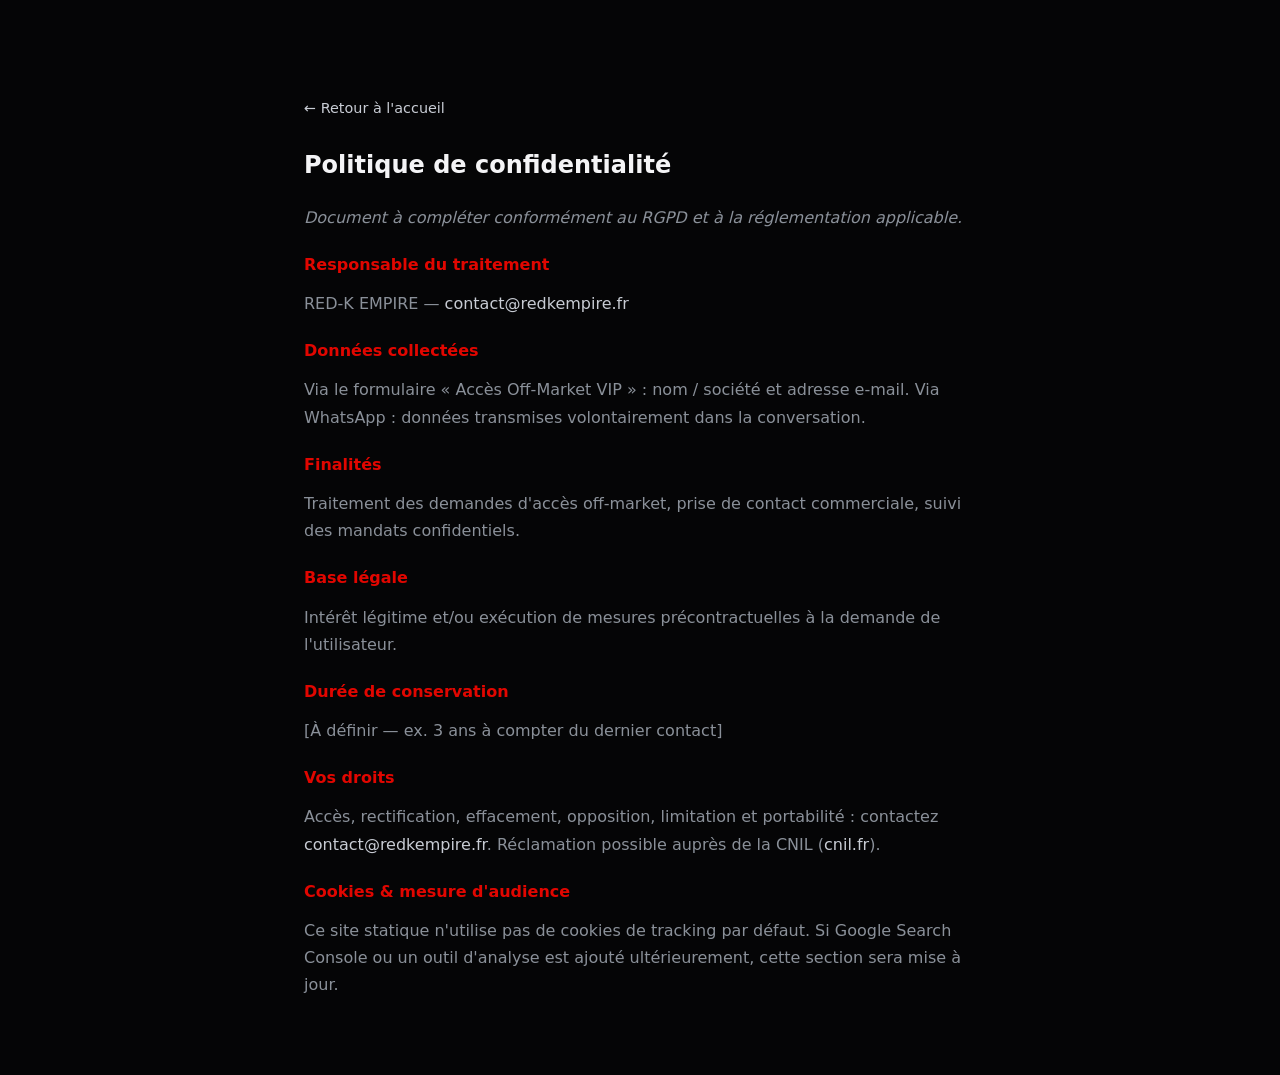
<file: confidentialite.html>
<!DOCTYPE html>
<html lang="fr">
<head>
  <meta charset="UTF-8" />
  <meta name="viewport" content="width=device-width, initial-scale=1.0" />
  <title>Politique de confidentialité — RED-K EMPIRE</title>
  <meta name="description" content="Politique de confidentialité RED-K EMPIRE — protection des données personnelles (RGPD)." />
  <meta name="robots" content="index, follow" />
  <link rel="canonical" href="https://redkempire.fr/confidentialite.html" />
  <link rel="icon" href="/favicon.ico" sizes="any" />
  <link rel="stylesheet" href="/css/main.css" />
  <style>
    .legal { max-width: 720px; margin: 0 auto; padding: 6rem 1.5rem 4rem; }
    .legal h1 { font-family: var(--font-display); font-size: 1.5rem; margin-bottom: 1.5rem; }
    .legal h2 { font-size: 1rem; margin: 1.5rem 0 0.5rem; color: var(--red); }
    .legal p, .legal li { color: var(--chrome-dim); line-height: 1.7; margin-bottom: 0.75rem; }
    .legal a { color: var(--chrome); }
    .legal__back { display: inline-block; margin-bottom: 2rem; font-size: 0.9rem; }
  </style>
</head>
<body class="site">
  <main class="legal">
    <a class="legal__back" href="/">← Retour à l'accueil</a>
    <h1>Politique de confidentialité</h1>
    <p><em>Document à compléter conformément au RGPD et à la réglementation applicable.</em></p>

    <h2>Responsable du traitement</h2>
    <p>RED-K EMPIRE — <a href="mailto:contact@redkempire.fr">contact@redkempire.fr</a></p>

    <h2>Données collectées</h2>
    <p>Via le formulaire « Accès Off-Market VIP » : nom / société et adresse e-mail. Via WhatsApp : données transmises volontairement dans la conversation.</p>

    <h2>Finalités</h2>
    <p>Traitement des demandes d'accès off-market, prise de contact commerciale, suivi des mandats confidentiels.</p>

    <h2>Base légale</h2>
    <p>Intérêt légitime et/ou exécution de mesures précontractuelles à la demande de l'utilisateur.</p>

    <h2>Durée de conservation</h2>
    <p>[À définir — ex. 3 ans à compter du dernier contact]</p>

    <h2>Vos droits</h2>
    <p>Accès, rectification, effacement, opposition, limitation et portabilité : contactez <a href="mailto:contact@redkempire.fr">contact@redkempire.fr</a>. Réclamation possible auprès de la CNIL (<a href="https://www.cnil.fr" rel="noopener noreferrer" target="_blank">cnil.fr</a>).</p>

    <h2>Cookies &amp; mesure d'audience</h2>
    <p>Ce site statique n'utilise pas de cookies de tracking par défaut. Si Google Search Console ou un outil d'analyse est ajouté ultérieurement, cette section sera mise à jour.</p>
  </main>
</body>
</html>
</file>
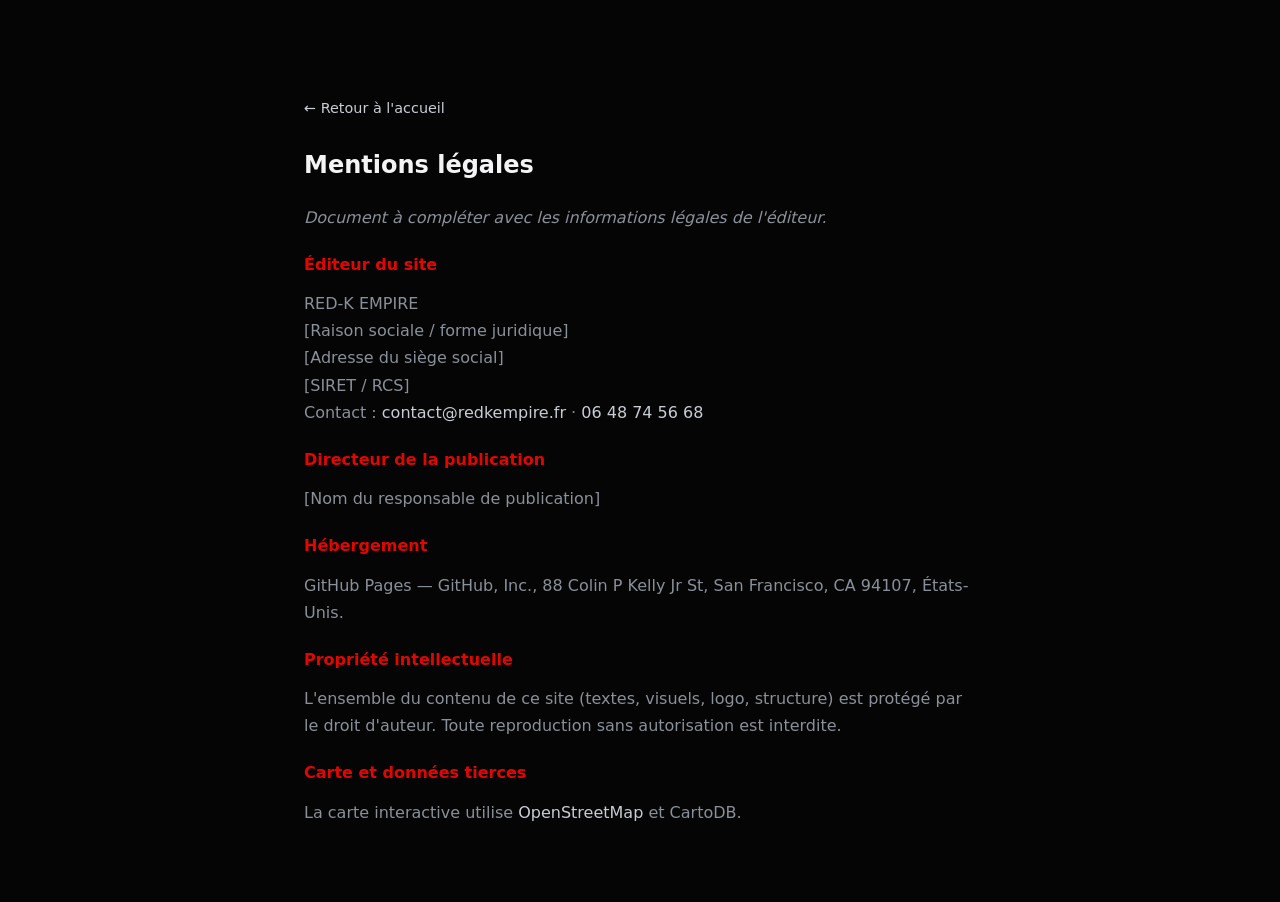
<file: mentions-legales.html>
<!DOCTYPE html>
<html lang="fr">
<head>
  <meta charset="UTF-8" />
  <meta name="viewport" content="width=device-width, initial-scale=1.0" />
  <title>Mentions légales — RED-K EMPIRE</title>
  <meta name="description" content="Mentions légales du site RED-K EMPIRE — immobilier commercial en France — redkempire.fr" />
  <meta name="robots" content="index, follow" />
  <link rel="canonical" href="https://redkempire.fr/mentions-legales.html" />
  <link rel="icon" href="/favicon.ico" sizes="any" />
  <link rel="stylesheet" href="/css/main.css" />
  <style>
    .legal { max-width: 720px; margin: 0 auto; padding: 6rem 1.5rem 4rem; }
    .legal h1 { font-family: var(--font-display); font-size: 1.5rem; margin-bottom: 1.5rem; }
    .legal h2 { font-size: 1rem; margin: 1.5rem 0 0.5rem; color: var(--red); }
    .legal p, .legal li { color: var(--chrome-dim); line-height: 1.7; margin-bottom: 0.75rem; }
    .legal a { color: var(--chrome); }
    .legal__back { display: inline-block; margin-bottom: 2rem; font-size: 0.9rem; }
  </style>
</head>
<body class="site">
  <main class="legal">
    <a class="legal__back" href="/">← Retour à l'accueil</a>
    <h1>Mentions légales</h1>
    <p><em>Document à compléter avec les informations légales de l'éditeur.</em></p>

    <h2>Éditeur du site</h2>
    <p>RED-K EMPIRE<br />[Raison sociale / forme juridique]<br />[Adresse du siège social]<br />[SIRET / RCS]<br />Contact : <a href="mailto:contact@redkempire.fr">contact@redkempire.fr</a> · <a href="tel:+33648745668">06 48 74 56 68</a></p>

    <h2>Directeur de la publication</h2>
    <p>[Nom du responsable de publication]</p>

    <h2>Hébergement</h2>
    <p>GitHub Pages — GitHub, Inc., 88 Colin P Kelly Jr St, San Francisco, CA 94107, États-Unis.</p>

    <h2>Propriété intellectuelle</h2>
    <p>L'ensemble du contenu de ce site (textes, visuels, logo, structure) est protégé par le droit d'auteur. Toute reproduction sans autorisation est interdite.</p>

    <h2>Carte et données tierces</h2>
    <p>La carte interactive utilise <a href="https://www.openstreetmap.org/copyright" rel="noopener noreferrer" target="_blank">OpenStreetMap</a> et CartoDB.</p>
  </main>
</body>
</html>
</file>
<file: css/main.css>
/* ============================================
   RED-K EMPIRE — Mockup Maze Bank (image_4)
   ============================================ */

:root {
  --bg-void: #050506;
  --bg-graphite: #0a0a0c;
  --bg-panel: #111114;
  --bg-bar: rgba(18, 18, 22, 0.92);
  --chrome: #c8ccd4;
  --chrome-bright: #eef0f4;
  --chrome-dim: #8a9099;
  --red: #e10600;
  --red-hot: #ff1a1a;
  --red-glow: rgba(225, 6, 0, 0.55);
  --text: #f4f4f6;
  --text-muted: #9a9aa3;
  --border: rgba(200, 204, 212, 0.22);
  --border-soft: rgba(200, 204, 212, 0.12);
  --font-ui: "Rajdhani", "Inter", system-ui, sans-serif;
  --font-display: "Orbitron", "Rajdhani", system-ui, sans-serif;
  --font-body: "IBM Plex Sans", "Inter", system-ui, sans-serif;
  --header-h: 72px;
  --logo-h: 112px;
  --logo-overhang: 40px;
  --ease: cubic-bezier(0.22, 1, 0.36, 1);
  --container: 1200px;
}

*, *::before, *::after { box-sizing: border-box; }
html { scroll-behavior: smooth; }
body {
  margin: 0;
  font-family: var(--font-body);
  color: var(--text);
  background: var(--bg-void);
  line-height: 1.45;
  -webkit-font-smoothing: antialiased;
}
img { max-width: 100%; height: auto; display: block; }
a { color: inherit; text-decoration: none; }
ul { list-style: none; margin: 0; padding: 0; }
button, input, select { font: inherit; color: inherit; border: none; background: none; }
button { cursor: pointer; }
h1, h2, h3 { margin: 0; font-weight: 600; line-height: 1.2; }

.sr-only {
  position: absolute; width: 1px; height: 1px; padding: 0; margin: -1px;
  overflow: hidden; clip: rect(0,0,0,0); white-space: nowrap; border: 0;
}
.skip-link {
  position: absolute; left: -9999px; top: 0; z-index: 1000;
  padding: 0.75rem 1rem; background: var(--red); color: #fff;
}
.skip-link:focus { left: 1rem; top: 1rem; }

.container {
  width: min(100% - 2.5rem, var(--container));
  margin-inline: auto;
}

/* —— Header —— */
.site-header {
  position: sticky;
  top: 0;
  z-index: 200;
  height: var(--header-h);
  overflow: visible;
  background: rgba(8, 8, 10, 0.96);
  backdrop-filter: blur(14px);
  border-bottom: none;
}

/* Ligne séparatrice — trait rouge sous le logo, fade vers la droite */
.site-header::after {
  content: "";
  position: absolute;
  left: 0;
  right: 0;
  bottom: 0;
  height: 1px;
  background: linear-gradient(
    90deg,
    rgba(255, 55, 45, 0.98) 0%,
    rgba(225, 6, 0, 0.92) 6%,
    rgba(225, 6, 0, 0.72) 14%,
    rgba(225, 6, 0, 0.42) 26%,
    rgba(160, 24, 18, 0.22) 38%,
    rgba(200, 204, 212, 0.18) 52%,
    rgba(200, 204, 212, 0.1) 100%
  );
  pointer-events: none;
  z-index: 204;
  animation: header-line-glow 2.8s ease-in-out infinite;
}

/* Shimmer animé qui traverse la ligne */
.site-header::before {
  content: "";
  position: absolute;
  left: 0;
  right: 0;
  bottom: -1px;
  height: 3px;
  background: linear-gradient(
    90deg,
    transparent 0%,
    transparent 42%,
    rgba(255, 255, 255, 0.15) 46%,
    rgba(255, 120, 100, 0.95) 49.5%,
    rgba(255, 255, 255, 0.85) 50%,
    rgba(255, 100, 80, 0.95) 50.5%,
    rgba(255, 255, 255, 0.15) 54%,
    transparent 58%,
    transparent 100%
  );
  background-size: 220% 100%;
  filter: blur(0.6px);
  pointer-events: none;
  z-index: 205;
  animation: header-line-sweep 3.2s ease-in-out infinite;
}

@keyframes header-line-glow {
  0%, 100% {
    box-shadow:
      0 0 6px rgba(225, 6, 0, 0.28),
      0 1px 0 rgba(255, 255, 255, 0.04);
  }
  50% {
    box-shadow:
      0 0 16px rgba(225, 6, 0, 0.55),
      0 0 28px rgba(255, 70, 50, 0.22),
      0 1px 0 rgba(255, 255, 255, 0.1);
  }
}

@keyframes header-line-sweep {
  0% { background-position: 120% 0; opacity: 0.55; }
  45% { opacity: 1; }
  100% { background-position: -20% 0; opacity: 0.55; }
}

.site-header__inner {
  display: grid;
  grid-template-columns: auto 1fr;
  align-items: center;
  height: var(--header-h);
  gap: 1rem 2rem;
  overflow: visible;
  position: relative;
  z-index: 210;
}

/* Logo — déborde sous la navbar (effet maquette) */
.brand {
  display: flex;
  align-items: flex-start;
  flex-shrink: 0;
  line-height: 0;
  overflow: visible;
  position: relative;
  z-index: 220;
  margin-bottom: calc(-1 * var(--logo-overhang));
  padding-top: 0.15rem;
}

.brand__logo {
  display: block;
  height: var(--logo-h);
  width: auto;
  max-width: none;
  object-fit: contain;
  object-position: left top;
  filter:
    drop-shadow(0 6px 18px rgba(0, 0, 0, 0.55))
    drop-shadow(0 0 22px rgba(225, 6, 0, 0.12));
  transition: opacity 0.2s var(--ease), transform 0.25s var(--ease);
}
.brand:hover .brand__logo {
  opacity: 0.96;
  transform: translateY(-1px);
}

.nav {
  display: flex;
  align-items: center;
  justify-content: center;
  justify-self: center;
}

.nav__list {
  display: flex;
  align-items: center;
  gap: 0.6rem;
}

.nav__sep {
  color: var(--chrome-dim);
  font-weight: 300;
  font-size: 0.85rem;
  opacity: 0.45;
  user-select: none;
}

.nav__link {
  font-family: var(--font-body);
  font-size: 0.8125rem;
  font-weight: 500;
  letter-spacing: 0.12em;
  text-transform: capitalize;
  color: var(--chrome-bright);
  padding: 0.2rem 0;
  border-bottom: 1.5px solid transparent;
  transition: color 0.2s, border-color 0.2s;
  opacity: 0.85;
}
.nav__link:hover { color: #fff; opacity: 1; }
.nav__link.is-active {
  border-bottom-color: var(--red);
  color: #fff;
  opacity: 1;
}

.header-cta {
  display: inline-flex;
  align-items: center;
  gap: 0.55rem;
  padding: 0.5rem 1rem 0.5rem 1.1rem;
  font-family: var(--font-ui);
  font-size: 0.72rem;
  font-weight: 700;
  letter-spacing: 0.1em;
  text-transform: uppercase;
  white-space: nowrap;
  color: var(--chrome-bright);
  border-radius: 6px;
  border: 1px solid rgba(200, 204, 212, 0.35);
  background: linear-gradient(180deg, rgba(70, 74, 82, 0.5) 0%, rgba(18, 18, 22, 0.95) 55%, rgba(10, 10, 12, 1) 100%);
  box-shadow:
    inset 0 1px 0 rgba(255, 255, 255, 0.14),
    0 4px 14px rgba(0, 0, 0, 0.35);
  transition: border-color 0.25s, box-shadow 0.3s, transform 0.2s var(--ease);
  justify-self: end;
}
.header-cta:hover {
  border-color: rgba(225, 6, 0, 0.45);
  box-shadow:
    inset 0 1px 0 rgba(255, 255, 255, 0.16),
    0 0 18px rgba(255, 0, 51, 0.18);
  transform: translateY(-1px);
}
.header-cta__lock {
  flex-shrink: 0;
  filter: drop-shadow(0 1px 2px rgba(0, 0, 0, 0.4));
}
.header-cta__icon {
  font-size: 0.75rem;
  opacity: 0.9;
}
.header-cta--mobile { display: none; }

.nav__pulse { display: none; }
.nav__cta { display: none; }

.nav-toggle {
  display: none;
  flex-direction: column;
  justify-content: center;
  gap: 5px;
  width: 44px;
  height: 44px;
  padding: 10px;
  justify-self: end;
  grid-column: 3;
}
.nav-toggle__bar {
  display: block;
  height: 1.5px;
  background: var(--chrome);
  transition: transform 0.3s var(--ease), opacity 0.3s;
}
.nav-toggle[aria-expanded="true"] .nav-toggle__bar:nth-child(1) {
  transform: translateY(6.5px) rotate(45deg);
}
.nav-toggle[aria-expanded="true"] .nav-toggle__bar:nth-child(2) { opacity: 0; }
.nav-toggle[aria-expanded="true"] .nav-toggle__bar:nth-child(3) {
  transform: translateY(-6.5px) rotate(-45deg);
}

/* —— Hero map —— */
.hero {
  position: relative;
  height: min(78vh, 720px);
  min-height: 480px;
  overflow: hidden;
  border-bottom: 1px solid var(--border-soft);
  z-index: 1;
}

.hero__emblem {
  position: absolute;
  left: -4%;
  bottom: -8%;
  z-index: 2;
  width: min(42vw, 420px);
  height: min(42vw, 420px);
  pointer-events: none;
  opacity: 0.22;
  background:
    linear-gradient(135deg, rgba(200, 204, 212, 0.35) 0%, rgba(90, 94, 102, 0.15) 50%, transparent 100%);
  clip-path: polygon(18% 0%, 100% 0%, 82% 100%, 0% 100%, 0% 38%, 38% 38%, 38% 62%, 0% 62%);
  filter: blur(0.5px);
}

.hero__map {
  position: absolute;
  inset: 0;
  z-index: 0;
  background: #0d1118;
}

.hero__map .leaflet-control-attribution {
  background: rgba(0, 0, 0, 0.55) !important;
  color: #777 !important;
  font-size: 10px !important;
}
.hero__map .leaflet-control-attribution a { color: #999 !important; }

.hero__map .leaflet-control-zoom {
  border: 1px solid var(--border) !important;
  border-radius: 0 !important;
  overflow: hidden;
  box-shadow: 0 4px 16px rgba(0, 0, 0, 0.35);
}

.hero__map .leaflet-control-zoom a {
  width: 34px !important;
  height: 34px !important;
  line-height: 34px !important;
  font-size: 18px !important;
  font-weight: 600;
  color: var(--chrome-bright) !important;
  background: linear-gradient(180deg, rgba(70, 74, 82, 0.55) 0%, rgba(10, 10, 12, 0.95) 100%) !important;
  border-bottom: 1px solid var(--border-soft) !important;
  transition: background 0.2s, color 0.2s;
}

.hero__map .leaflet-control-zoom a:last-child {
  border-bottom: none !important;
}

.hero__map .leaflet-control-zoom a:hover {
  color: #fff !important;
  background: rgba(225, 6, 0, 0.85) !important;
}

.hero__map .leaflet-control-zoom a.leaflet-disabled {
  opacity: 0.35;
  cursor: default;
}

.hero__map .leaflet-control-zoom a.leaflet-disabled:hover {
  color: var(--chrome-bright) !important;
  background: linear-gradient(180deg, rgba(70, 74, 82, 0.55) 0%, rgba(10, 10, 12, 0.95) 100%) !important;
}

.hero__shade {
  position: absolute;
  inset: 0;
  z-index: 1;
  pointer-events: none;
  background:
    linear-gradient(180deg, rgba(5, 5, 6, 0.35) 0%, transparent 25%, transparent 70%, rgba(5, 5, 6, 0.55) 100%),
    radial-gradient(ellipse 90% 70% at 50% 45%, transparent 40%, rgba(5, 5, 6, 0.25) 100%);
}

/* Pins Leaflet */
.rk-pin {
  width: 18px;
  height: 18px;
  margin-left: -9px !important;
  margin-top: -9px !important;
  background: var(--red);
  border: 2px solid #ff6b6b;
  border-radius: 50% 50% 50% 0;
  transform: rotate(-45deg);
  box-shadow: 0 0 14px var(--red-glow), 0 0 4px #fff;
  animation: pin-glow 2s ease-in-out infinite;
}
.rk-pin::after {
  content: "";
  position: absolute;
  left: 50%;
  top: 50%;
  width: 5px;
  height: 5px;
  background: #fff;
  border-radius: 50%;
  transform: translate(-50%, -50%);
}
@keyframes pin-glow {
  0%, 100% { box-shadow: 0 0 10px var(--red-glow), 0 0 3px #fff; }
  50% { box-shadow: 0 0 22px var(--red-glow), 0 0 8px #ff8a8a; }
}

@keyframes metallic-shimmer {
  0%, 100% { background-position: 0% 50%; }
  50% { background-position: 100% 50%; }
}

.hero__overlay {
  position: absolute;
  z-index: 10;
  inset: 0;
  display: flex;
  align-items: center;
  padding: 1.5rem;
  pointer-events: none;
}

.hero__layout {
  display: grid;
  grid-template-columns: minmax(0, 1.35fr) minmax(240px, 320px);
  gap: 1.25rem;
  width: min(100%, 1100px);
  margin-inline: auto;
  align-items: start;
  pointer-events: auto;
}

/* Search panel — mockup style */
.search-panel {
  display: flex;
  flex-direction: column;
  gap: 0.85rem;
  padding: 1rem 1rem 1.1rem;
  background: rgba(12, 12, 16, 0.88);
  border: 1px solid var(--border);
  backdrop-filter: blur(12px);
  box-shadow: 0 16px 48px rgba(0, 0, 0, 0.55);
}

.search-panel__fields {
  display: grid;
  grid-template-columns: repeat(3, minmax(0, 1fr));
  gap: 0.75rem;
}

.search-panel__field {
  display: flex;
  flex-direction: column;
  gap: 0.35rem;
  min-width: 0;
}

.search-panel__label {
  font-family: var(--font-ui);
  font-size: 0.72rem;
  font-weight: 600;
  letter-spacing: 0.08em;
  text-transform: uppercase;
  color: var(--chrome-dim);
}

.search-panel__select {
  width: 100%;
  padding: 0.7rem 2rem 0.7rem 0.75rem;
  font-family: var(--font-ui);
  font-size: 0.88rem;
  font-weight: 500;
  color: var(--chrome-bright);
  background: rgba(8, 8, 10, 0.9);
  border: 1px solid var(--border-soft);
  appearance: none;
  cursor: pointer;
  background-image: url("data:image/svg+xml,%3Csvg xmlns='http://www.w3.org/2000/svg' width='12' height='8' viewBox='0 0 12 8'%3E%3Cpath fill='%238a9099' d='M1 1l5 5 5-5'/%3E%3C/svg%3E");
  background-repeat: no-repeat;
  background-position: right 0.75rem center;
}
.search-panel__select:focus { outline: none; border-color: rgba(225, 6, 0, 0.45); }
.search-panel__select option { background: #151518; color: var(--text); }

.search-panel__cta {
  width: 100%;
  padding: 0.95rem 1.25rem;
  font-family: var(--font-ui);
  font-size: 0.92rem;
  font-weight: 700;
  letter-spacing: 0.14em;
  text-transform: uppercase;
  color: #fff;
  background: rgba(225, 6, 0, 0.12);
  border: 2px solid var(--red);
  box-shadow:
    0 0 24px rgba(225, 6, 0, 0.35),
    inset 0 0 20px rgba(225, 6, 0, 0.08);
  transition: background 0.25s, box-shadow 0.3s, transform 0.2s var(--ease);
}
.search-panel__cta:hover {
  background: rgba(225, 6, 0, 0.28);
  box-shadow: 0 0 36px var(--red-glow);
  transform: translateY(-1px);
}

/* Private Portfolio Access — hero panel */
.hero-access {
  padding: 1.25rem 1.1rem 1.1rem;
  text-align: center;
  background: rgba(10, 10, 14, 0.9);
  border: 1px solid var(--border);
  backdrop-filter: blur(14px);
  box-shadow: 0 16px 40px rgba(0, 0, 0, 0.5);
}

.hero-access__lock {
  margin-bottom: 0.65rem;
  filter: drop-shadow(0 6px 16px rgba(0, 0, 0, 0.55));
}

.hero-access__title {
  margin: 0 0 0.35rem;
  font-family: var(--font-ui);
  font-size: 0.95rem;
  font-weight: 700;
  letter-spacing: 0.12em;
  text-transform: uppercase;
  color: #fff;
}

.hero-access__hint {
  margin: 0 0 0.85rem;
  font-size: 0.82rem;
  color: var(--chrome-dim);
}
.hero-access__hint a {
  color: var(--chrome-bright);
  text-decoration: underline;
  text-underline-offset: 3px;
}
.hero-access__hint a:hover { color: var(--red); }

.hero-access__form {
  display: flex;
  flex-direction: column;
  gap: 0.55rem;
  margin-bottom: 0.85rem;
}

.hero-access__form input {
  width: 100%;
  padding: 0.65rem 0.75rem;
  font-size: 16px;
  font-family: var(--font-ui);
  background: rgba(8, 8, 10, 0.85);
  border: 1px solid var(--border-soft);
  color: var(--text);
}
.hero-access__form input:focus {
  outline: none;
  border-color: var(--red);
}

.hero-access__form button[type="submit"] {
  padding: 0.65rem 0.85rem;
  font-family: var(--font-ui);
  font-size: 0.78rem;
  font-weight: 700;
  letter-spacing: 0.08em;
  text-transform: uppercase;
  color: #fff;
  background: var(--red);
  transition: background 0.2s, box-shadow 0.3s;
}
.hero-access__form button[type="submit"]:hover {
  background: var(--red-hot);
  box-shadow: 0 0 20px var(--red-glow);
}

.hero-access__success {
  margin: 0;
  font-size: 0.78rem;
  color: var(--chrome);
  line-height: 1.4;
}

.hero-access__motors {
  display: inline-flex;
  align-items: center;
  justify-content: center;
  min-width: 140px;
  padding: 0.5rem 1rem;
  font-family: var(--font-ui);
  font-size: 0.68rem;
  font-weight: 700;
  letter-spacing: 0.14em;
  text-transform: uppercase;
  color: var(--chrome-bright);
  border: 1px solid rgba(200, 204, 212, 0.35);
  background: linear-gradient(180deg, rgba(70, 74, 82, 0.45) 0%, rgba(12, 12, 16, 0.95) 100%);
  transition: border-color 0.25s, box-shadow 0.3s;
}
.hero-access__motors:hover {
  border-color: rgba(225, 6, 0, 0.4);
  box-shadow: 0 0 16px rgba(225, 6, 0, 0.15);
}

/* Legacy search-bar — removed from DOM, keep no rules */

/* —— Portfolio —— */
.portfolio {
  padding: 3rem 0 4.5rem;
  background: var(--bg-graphite);
}

.portfolio__title {
  margin: 0 0 0.75rem;
  font-family: var(--font-body);
  font-size: clamp(1.05rem, 2vw, 1.35rem);
  font-weight: 400;
  letter-spacing: 0.04em;
  color: #fff;
  text-align: center;
}

.portfolio__intro {
  max-width: 680px;
  margin: 0 auto 1.75rem;
  text-align: center;
  font-size: 0.95rem;
  font-weight: 300;
  line-height: 1.65;
  color: var(--text-muted);
}

.portfolio__intro strong {
  font-weight: 500;
  color: var(--chrome);
}

.portfolio__grid {
  display: grid;
  grid-template-columns: repeat(3, 1fr);
  gap: 1rem;
}

.data-card {
  display: flex;
  flex-direction: column;
  background: var(--bg-panel);
  border: 1px solid var(--border);
  overflow: hidden;
  transition: border-color 0.3s, box-shadow 0.35s var(--ease), transform 0.35s var(--ease);
}
.data-card.is-hidden { display: none; }
.data-card:hover {
  border-color: rgba(225, 6, 0, 0.4);
  box-shadow: 0 10px 36px rgba(0, 0, 0, 0.45), 0 0 18px rgba(225, 6, 0, 0.12);
  transform: translateY(-3px);
}

.data-card__media {
  position: relative;
  aspect-ratio: 16 / 11;
  overflow: hidden;
  background: #1a1a1e;
}
.data-card__media > img:first-child {
  width: 100%;
  height: 100%;
  object-fit: cover;
  filter: grayscale(1) contrast(1.08) brightness(0.72);
  transition: transform 0.5s var(--ease), filter 0.4s;
}
.data-card:hover .data-card__media > img:first-child {
  transform: scale(1.04);
  filter: grayscale(0.9) contrast(1.1) brightness(0.78);
}

.data-card__badge {
  position: absolute;
  top: 0.55rem;
  right: 0.55rem;
  width: 28px;
  height: 28px;
  border-radius: 4px;
  box-shadow: 0 2px 8px rgba(0, 0, 0, 0.45);
  opacity: 0.95;
}

.data-card__metrics {
  display: grid;
  grid-template-columns: repeat(4, minmax(0, 1fr));
  gap: 0;
  background: rgba(8, 8, 10, 0.95);
  border-top: 1px solid var(--border-soft);
}

.data-card__metric {
  display: flex;
  flex-direction: column;
  gap: 0.25rem;
  padding: 0.65rem 0.45rem;
  text-align: center;
  border-right: 1px solid var(--border-soft);
}
.data-card__metric:last-child { border-right: none; }

.data-card__metric-label {
  font-family: var(--font-ui);
  font-size: 0.58rem;
  font-weight: 500;
  letter-spacing: 0.04em;
  line-height: 1.25;
  color: var(--chrome-dim);
  text-transform: capitalize;
}

.data-card__metric-value {
  font-family: var(--font-ui);
  font-size: 0.82rem;
  font-weight: 700;
  letter-spacing: 0.02em;
  color: var(--chrome-bright);
}

.portfolio__empty {
  margin: 1.5rem 0 0;
  text-align: center;
  color: var(--text-muted);
}

/* —— Vault bandeau —— */
.vault {
  position: relative;
  margin-top: 1.25rem;
  min-height: 280px;
  border: 1px solid var(--border);
  overflow: hidden;
  display: flex;
  align-items: center;
  justify-content: center;
}

.vault__bg {
  position: absolute;
  inset: 0;
  background:
    linear-gradient(180deg, rgba(5, 5, 6, 0.72), rgba(5, 5, 6, 0.82)),
    radial-gradient(circle at 30% 50%, #2a2a30 0%, transparent 45%),
    radial-gradient(circle at 70% 50%, #2a2a30 0%, transparent 45%),
    url("data:image/svg+xml,%3Csvg xmlns='http://www.w3.org/2000/svg' width='400' height='200' viewBox='0 0 400 200'%3E%3Crect fill='%23111114' width='400' height='200'/%3E%3Ccircle cx='100' cy='100' r='70' fill='none' stroke='%23333' stroke-width='8'/%3E%3Ccircle cx='100' cy='100' r='28' fill='%23222' stroke='%23444' stroke-width='4'/%3E%3Ccircle cx='300' cy='100' r='70' fill='none' stroke='%23333' stroke-width='8'/%3E%3Ccircle cx='300' cy='100' r='28' fill='%23222' stroke='%23444' stroke-width='4'/%3E%3C/svg%3E") center / cover;
  filter: blur(2px);
  transform: scale(1.05);
}

.vault__content {
  position: relative;
  z-index: 1;
  display: flex;
  flex-direction: column;
  align-items: center;
  text-align: center;
  padding: 2.5rem 1.5rem;
  width: min(100%, 720px);
}

.vault__lock {
  margin-bottom: 1rem;
  filter: drop-shadow(0 8px 20px rgba(0, 0, 0, 0.65));
  animation: lock-shine 4s ease-in-out infinite;
}
@keyframes lock-shine {
  0%, 100% { filter: drop-shadow(0 8px 20px rgba(0, 0, 0, 0.65)) brightness(1); }
  50% { filter: drop-shadow(0 8px 24px rgba(200, 204, 212, 0.25)) brightness(1.12); }
}

.vault__title {
  font-family: var(--font-ui);
  font-size: clamp(1.05rem, 2.4vw, 1.45rem);
  font-weight: 700;
  letter-spacing: 0.08em;
  text-transform: uppercase;
  margin-bottom: 1.35rem;
  line-height: 1.35;
}
.vault__title-red {
  color: var(--red);
  text-shadow: 0 0 18px var(--red-glow);
}
.vault__title-white { color: #fff; }

.vault__form {
  display: flex;
  flex-wrap: wrap;
  justify-content: center;
  gap: 0.65rem;
  width: 100%;
}

.vault__form input {
  flex: 1 1 180px;
  max-width: 240px;
  padding: 0.75rem 1rem;
  font-size: 16px;
  font-family: var(--font-ui);
  font-weight: 500;
  background: rgba(8, 8, 10, 0.85);
  border: 1px solid var(--border);
  color: var(--text);
  transition: border-color 0.2s;
}
.vault__form input:focus {
  outline: none;
  border-color: var(--red);
}
.vault__form input::placeholder {
  color: var(--chrome-dim);
  font-family: var(--font-ui);
}

.vault__form button[type="submit"] {
  padding: 0.75rem 1.35rem;
  font-family: var(--font-ui);
  font-size: 0.9rem;
  font-weight: 700;
  letter-spacing: 0.08em;
  text-transform: none;
  color: #fff;
  background: var(--red);
  box-shadow: 0 0 18px rgba(225, 6, 0, 0.3);
  transition: background 0.2s, box-shadow 0.3s;
}
.vault__form button[type="submit"]:hover {
  background: var(--red-hot);
  box-shadow: 0 0 26px var(--red-glow);
}

.vault__success {
  flex-basis: 100%;
  margin: 0.5rem 0 0;
  font-size: 0.9rem;
  color: var(--chrome);
}

/* —— Secondary sections —— */
.section { padding: 4rem 0; }
.section--alt {
  background: var(--bg-panel);
  border-block: 1px solid var(--border-soft);
}
.section--narrow {
  max-width: 560px;
  text-align: center;
  margin-inline: auto;
}
.section__eyebrow {
  margin: 0 0 0.65rem;
  font-family: var(--font-ui);
  font-size: 0.8rem;
  font-weight: 600;
  letter-spacing: 0.2em;
  text-transform: uppercase;
  color: var(--red);
}
.section__title {
  font-family: var(--font-ui);
  font-size: clamp(1.2rem, 2.2vw, 1.6rem);
  letter-spacing: 0.06em;
  text-transform: uppercase;
}
.section__lede {
  margin: 0.85rem 0 0;
  color: var(--text-muted);
  font-weight: 300;
}

.faq__list {
  margin: 1.5rem 0 0;
  padding: 0;
}

.faq__item {
  padding: 1.1rem 0;
  border-bottom: 1px solid var(--border-soft);
}

.faq__item:first-child {
  border-top: 1px solid var(--border-soft);
}

.faq__question {
  margin: 0 0 0.45rem;
  font-family: var(--font-ui);
  font-size: 0.92rem;
  font-weight: 600;
  letter-spacing: 0.04em;
  color: var(--chrome-bright);
}

.faq__answer {
  margin: 0;
  font-size: 0.9rem;
  font-weight: 300;
  line-height: 1.65;
  color: var(--text-muted);
}

.faq__answer a {
  color: var(--chrome);
  text-decoration: underline;
  text-underline-offset: 2px;
}

.faq__answer a:hover {
  color: var(--red);
}

.btn-red {
  display: inline-flex;
  margin-top: 1.5rem;
  padding: 0.8rem 1.5rem;
  font-family: var(--font-ui);
  font-size: 0.9rem;
  font-weight: 700;
  letter-spacing: 0.1em;
  text-transform: uppercase;
  color: #fff;
  background: var(--red);
  box-shadow: 0 0 22px rgba(225, 6, 0, 0.25);
  transition: background 0.2s, box-shadow 0.3s;
}
.btn-red:hover {
  background: var(--red-hot);
  box-shadow: 0 0 30px var(--red-glow);
}

.btn-chrome {
  display: inline-flex;
  margin-top: 1.5rem;
  padding: 0.75rem 1.35rem;
  font-family: var(--font-ui);
  font-size: 0.85rem;
  font-weight: 700;
  letter-spacing: 0.1em;
  text-transform: uppercase;
  color: var(--chrome-bright);
  border: 1px solid var(--border);
  transition: border-color 0.25s, box-shadow 0.3s;
}
.btn-chrome:hover {
  border-color: var(--chrome);
  box-shadow: 0 0 16px rgba(200, 204, 212, 0.12);
}

/* —— Footer —— */
.site-footer {
  padding: 3.25rem 0 0;
  border-top: 1px solid var(--border-soft);
  background:
    linear-gradient(180deg, #050506 0%, #030304 100%);
}

.site-footer__hero {
  display: flex;
  justify-content: center;
  padding-bottom: 2rem;
}

.site-footer__divider {
  height: 1px;
  margin-bottom: 2rem;
  background: linear-gradient(
    90deg,
    transparent 0%,
    rgba(225, 6, 0, 0.45) 18%,
    rgba(200, 204, 212, 0.35) 50%,
    rgba(225, 6, 0, 0.25) 72%,
    transparent 100%
  );
}

.site-footer__body {
  display: grid;
  grid-template-columns: 1.2fr 1fr;
  gap: 2.5rem 3rem;
  align-items: start;
  padding-bottom: 2.25rem;
}

.footer__brand {
  display: flex;
  flex-direction: column;
  align-items: center;
  text-align: center;
}

.footer__logo {
  height: 88px;
  width: auto;
  max-width: min(340px, 92vw);
  margin: 0 auto 0.65rem;
  object-fit: contain;
  object-position: center;
  filter: drop-shadow(0 2px 12px rgba(0, 0, 0, 0.45));
}

.footer__tagline {
  margin: 0;
  font-family: var(--font-display);
  font-size: 0.72rem;
  font-weight: 600;
  letter-spacing: 0.28em;
  text-transform: uppercase;
  text-align: center;
  line-height: 1.4;
  background: linear-gradient(
    105deg,
    #f5f5f7 0%,
    #ffffff 14%,
    #b4b8c0 30%,
    #6e737a 44%,
    #d8dce2 56%,
    #ffffff 68%,
    #9aa0a8 82%,
    #eceef2 100%
  );
  background-size: 260% 100%;
  -webkit-background-clip: text;
  background-clip: text;
  -webkit-text-fill-color: transparent;
  filter:
    drop-shadow(0 1px 2px rgba(0, 0, 0, 0.65))
    drop-shadow(0 0 10px rgba(200, 210, 225, 0.22));
  animation: metallic-shimmer 4s ease-in-out infinite;
}

.footer__contact-eyebrow {
  margin: 0 0 1rem;
  font-family: var(--font-display);
  font-size: 0.68rem;
  font-weight: 600;
  letter-spacing: 0.32em;
  text-transform: uppercase;
  color: var(--red);
}

.footer__contact-list {
  list-style: none;
  margin: 0;
  padding: 0;
  display: flex;
  flex-direction: column;
  gap: 0.85rem;
}

.footer__contact-link {
  display: flex;
  align-items: center;
  gap: 0.9rem;
  padding: 0.85rem 1rem;
  border: 1px solid var(--border-soft);
  background: rgba(12, 12, 16, 0.65);
  transition: border-color 0.25s, background 0.25s, box-shadow 0.3s;
}

.footer__contact-link:hover {
  border-color: rgba(225, 6, 0, 0.35);
  background: rgba(18, 18, 22, 0.85);
  box-shadow: 0 0 18px rgba(225, 6, 0, 0.08);
}

.footer__contact-icon {
  display: flex;
  align-items: center;
  justify-content: center;
  flex-shrink: 0;
  width: 40px;
  height: 40px;
  color: var(--chrome-bright);
  border: 1px solid var(--border);
  background: linear-gradient(180deg, rgba(70, 74, 82, 0.35) 0%, rgba(10, 10, 12, 0.9) 100%);
}

.footer__contact-text {
  display: flex;
  flex-direction: column;
  gap: 0.15rem;
  min-width: 0;
}

.footer__contact-label {
  font-family: var(--font-ui);
  font-size: 0.65rem;
  font-weight: 600;
  letter-spacing: 0.18em;
  text-transform: uppercase;
  color: var(--chrome-dim);
}

.footer__contact-value {
  font-family: var(--font-body);
  font-size: 0.95rem;
  font-weight: 500;
  letter-spacing: 0.02em;
  color: var(--chrome-bright);
  word-break: break-word;
}

.footer__meta {
  padding-top: 0.15rem;
  border-left: 1px solid var(--border-soft);
  padding-left: 2rem;
}

.footer__meta-title {
  margin: 0 0 0.65rem;
  font-family: var(--font-ui);
  font-size: 0.9rem;
  font-weight: 700;
  letter-spacing: 0.14em;
  text-transform: uppercase;
  color: #fff;
}

.footer__meta-text {
  margin: 0 0 0.35rem;
  font-size: 0.85rem;
  font-weight: 300;
  letter-spacing: 0.04em;
  color: var(--text-muted);
  line-height: 1.55;
}

.site-footer__bar {
  display: flex;
  justify-content: center;
  align-items: center;
  padding: 1.15rem 0 1.5rem;
  border-top: 1px solid var(--border-soft);
}

.footer__copy {
  margin: 0;
  font-size: 0.78rem;
  letter-spacing: 0.06em;
  text-transform: uppercase;
  font-family: var(--font-ui);
  font-weight: 500;
  color: var(--chrome-dim);
  text-align: center;
}

.whatsapp-fab {
  position: fixed;
  right: 1.25rem;
  bottom: 1.25rem;
  z-index: 90;
  display: flex;
  align-items: center;
  justify-content: center;
  width: 54px;
  height: 54px;
  border-radius: 50%;
  color: #fff;
  border: 1px solid rgba(255, 255, 255, 0.12);
  background: var(--red);
  box-shadow:
    0 6px 22px rgba(225, 6, 0, 0.4),
    0 0 0 1px rgba(225, 6, 0, 0.25);
  transition:
    background 0.2s,
    box-shadow 0.3s,
    transform 0.25s var(--ease);
}
.whatsapp-fab:hover {
  transform: scale(1.06);
  background: var(--red-hot);
  box-shadow:
    0 0 28px var(--red-glow),
    0 8px 24px rgba(225, 6, 0, 0.45);
}
.whatsapp-fab:focus-visible {
  outline: 2px solid var(--chrome-bright);
  outline-offset: 3px;
}

/* —— Responsive —— */
@media (max-width: 1024px) {
  :root {
    --header-h: 64px;
    --logo-h: 96px;
    --logo-overhang: 32px;
  }
  .nav__list { gap: 0.35rem; }
  .nav__link { font-size: 0.68rem; letter-spacing: 0.05em; }
  .nav__sep { font-size: 0.75rem; }
}

@media (max-width: 1100px) {
  .hero__layout {
    grid-template-columns: 1fr;
    max-width: 540px;
  }
}

@media (max-width: 960px) {
  .hero__layout {
    grid-template-columns: 1fr;
    max-width: 560px;
  }
  .search-panel__fields { grid-template-columns: 1fr; }
  .portfolio__grid { grid-template-columns: 1fr 1fr; }
  .data-card__metrics { grid-template-columns: repeat(2, 1fr); }
  .data-card__metric:nth-child(2) { border-right: none; }
  .data-card__metric:nth-child(1),
  .data-card__metric:nth-child(2) { border-bottom: 1px solid var(--border-soft); }
  .site-footer__body {
    grid-template-columns: 1fr;
    gap: 1.75rem;
  }
  .footer__meta {
    border-left: none;
    padding-left: 0;
    padding-top: 0;
    text-align: center;
  }
  .footer__contact-list { max-width: 420px; margin-inline: auto; }
}

@media (max-width: 768px) {
  :root {
    --header-h: 58px;
    --logo-h: 82px;
    --logo-overhang: 24px;
  }

  .site-header__inner {
    grid-template-columns: 1fr auto;
    gap: 0.75rem;
  }

  .brand { grid-column: 1; padding-top: 0.1rem; }
  .brand__logo { height: var(--logo-h); max-width: min(220px, 62vw); }

  .header-cta:not(.header-cta--mobile) { display: none; }
  .header-cta--mobile {
    display: inline-flex;
    width: 100%;
    justify-content: center;
    margin-top: 1rem;
  }

  .nav-toggle { display: flex; }

  .nav {
    position: fixed;
    inset: var(--header-h) 0 0 0;
    flex-direction: column;
    align-items: stretch;
    justify-content: flex-start;
    gap: 0;
    padding: 1.25rem;
    background: rgba(5, 5, 6, 0.98);
    transform: translateX(100%);
    transition: transform 0.35s var(--ease);
    overflow-y: auto;
    justify-self: stretch;
    grid-column: 1 / -1;
  }
  .nav.is-open { transform: translateX(0); }

  .nav__list {
    flex-direction: column;
    align-items: stretch;
    gap: 0;
    margin-bottom: 0.5rem;
  }
  .nav__sep { display: none; }
  .nav__link {
    display: block;
    padding: 0.9rem 0;
    border-bottom: 1px solid var(--border-soft);
    font-size: 1rem;
    text-transform: uppercase;
    letter-spacing: 0.12em;
  }

  .hero { height: auto; min-height: 0; padding-bottom: 0; }
  .hero__map { position: relative; height: 42vh; min-height: 260px; }
  .hero__shade,
  .hero__emblem { display: none; }
  .hero__overlay {
    position: relative;
    inset: auto;
    padding: 0;
    background: var(--bg-graphite);
  }
  .hero__layout {
    grid-template-columns: 1fr;
    width: 100%;
    gap: 0;
  }
  .search-panel { border-radius: 0; border-inline: none; }
  .hero-access { border-radius: 0; border-inline: none; border-top: none; }

  .portfolio__grid { grid-template-columns: 1fr; }
  .data-card__metrics { grid-template-columns: repeat(2, 1fr); }
  .footer__logo { height: 76px; max-width: 100%; }
  .footer__tagline { font-size: 0.65rem; letter-spacing: 0.22em; }
  .site-footer__body { gap: 1.5rem; }
}

@media (prefers-reduced-motion: reduce) {
  *, *::before, *::after {
    animation-duration: 0.01ms !important;
    animation-iteration-count: 1 !important;
    transition-duration: 0.01ms !important;
  }
  .footer__tagline {
    animation: none;
    background-position: 50% 50%;
  }
  .site-header::before,
  .site-header::after {
    animation: none;
  }
  .site-header::after {
    box-shadow: 0 0 10px rgba(225, 6, 0, 0.35);
  }
  .site-header::before {
    opacity: 0.7;
    background-position: 50% 0;
  }
}
</file>
